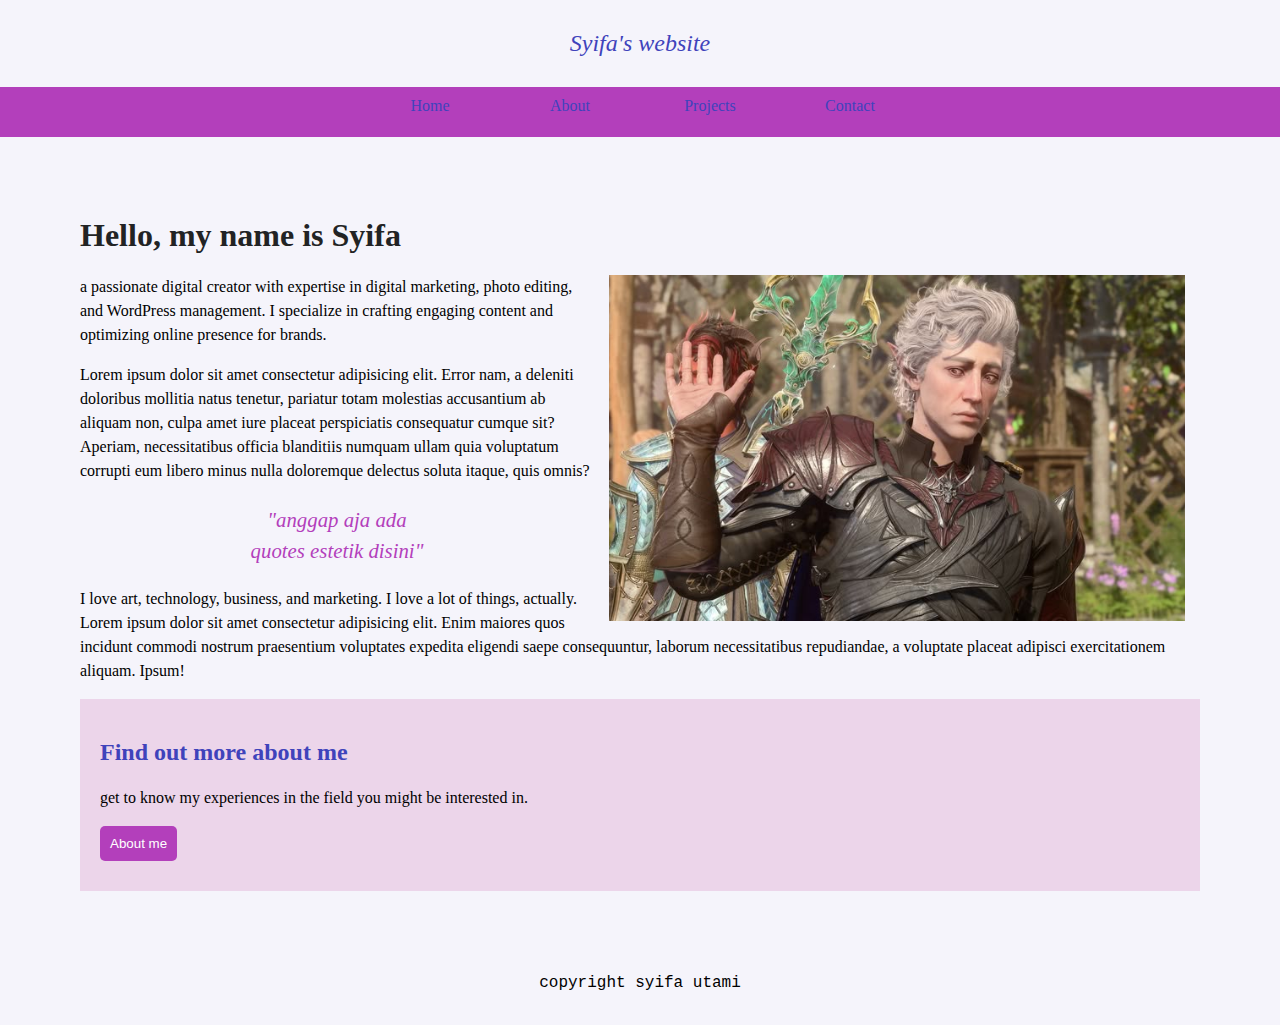
<file: index.html>
<!DOCTYPE html>
<html lang="en">
<head>
    <meta charset="UTF-8">
    <meta name="viewport" content="width=device-width, initial-scale=1.0" />
    <title>Syifa Utami's Website</title>
    <meta name="Syifa's website profile about her programming and digital marketing experience" content="kerja lembur bagai kuda">
    <link rel="stylesheet" href="assets/index.css">

</head>
<body> 
    <header>
        <i> Syifa's website </i>
    </header>
    <nav>
        <div id="flex-container-nav" class="item"> 
            <div> <a href="index.html">Home</a></div>
            <div><a href="about.html">About</a></div>
            <div><a href="projects.html">Projects</a></div>
            <div><a href="contact.html">Contact</a></div>
        </div>
    </nav>
    <main>
        <section> 
            <h1>Hello, my name is Syifa</h1>
            <p> <img src="images/astarion.jpg" class="imgfloat">a passionate digital creator with expertise in 
                digital marketing, photo editing, and WordPress management. I specialize in crafting engaging content and 
                optimizing online presence for brands. </p>
            <p>Lorem ipsum dolor sit amet consectetur adipisicing elit. Error nam, a deleniti doloribus mollitia natus tenetur, pariatur totam molestias accusantium ab aliquam non, culpa amet iure placeat perspiciatis consequatur cumque sit? Aperiam, necessitatibus officia blanditiis numquam ullam quia voluptatum corrupti eum libero minus nulla doloremque delectus soluta itaque, quis omnis?</p>
        </section>
        <section>
            <p id="quote"> "anggap aja ada <br> quotes estetik disini" </p>
            <p> I love art, technology, business, and marketing. I love a lot of things, actually. Lorem ipsum dolor sit amet consectetur adipisicing elit. Enim maiores quos incidunt commodi nostrum praesentium voluptates expedita eligendi saepe consequuntur, laborum necessitatibus repudiandae, a voluptate placeat adipisci exercitationem aliquam. Ipsum!</p>
        </section>
        <div class="container">
            <h2> Find out more about me</h2>
            <p> get to know my experiences in the field you might be interested in.</p>
            <button type=".button" onclick="location.href='about.html'"> 
                    About me 
                </button>
        </div>
    </main>

<footer>
    <p>copyright syifa utami</p>
</footer>
</html>
</file>
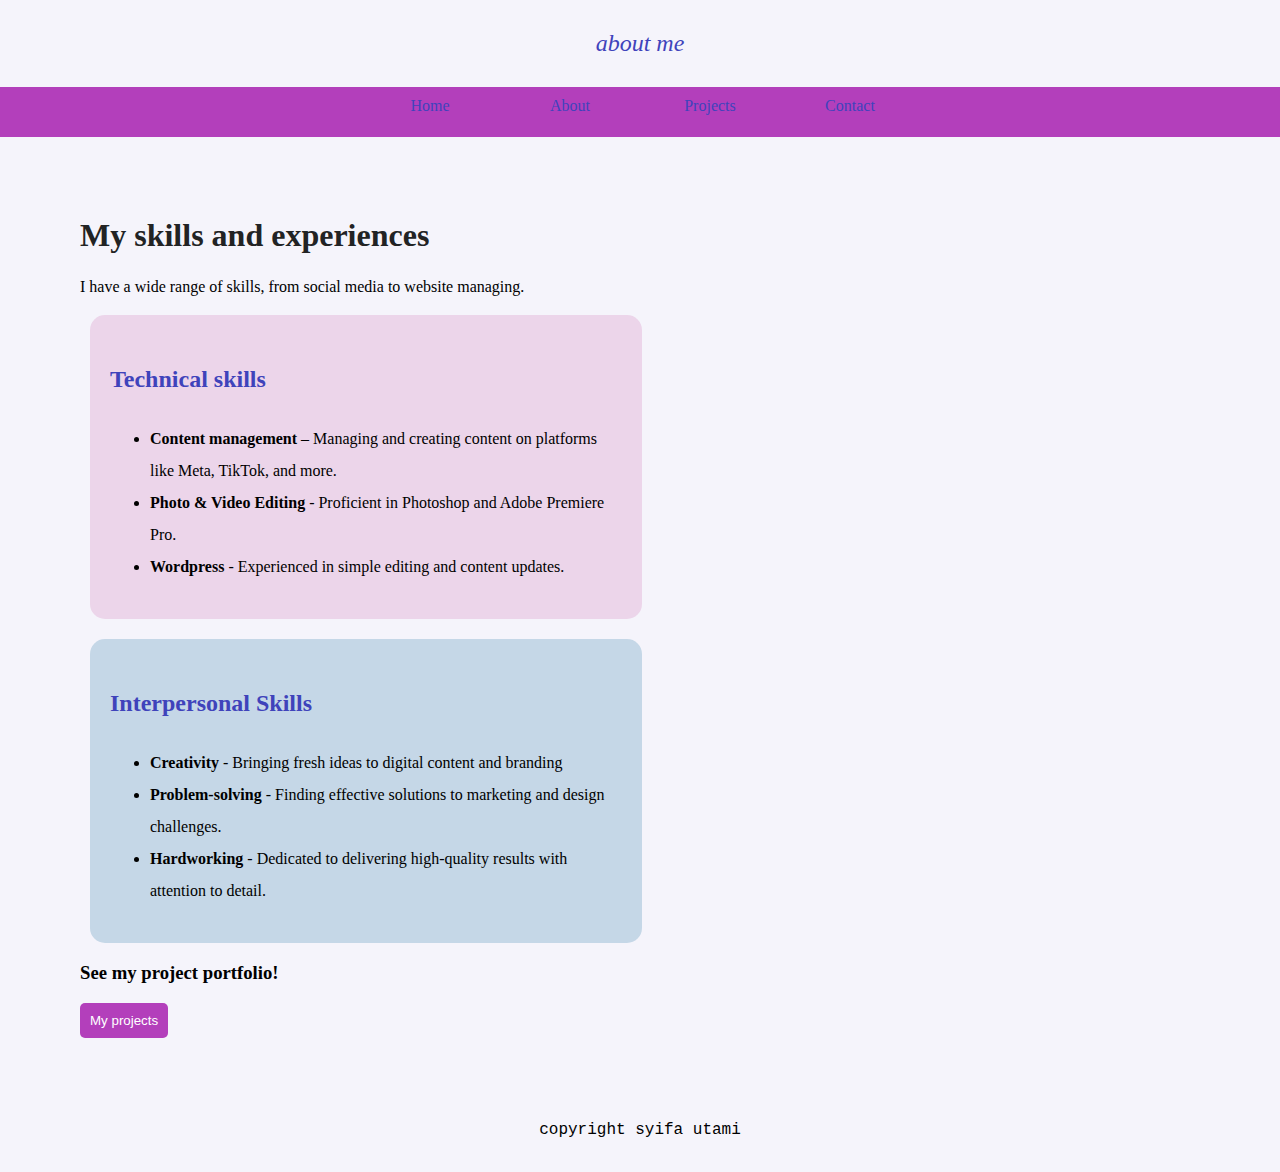
<file: about.html>
<!DOCTYPE html>
<html lang="en">
<head>
    <meta charset="UTF-8">
    <meta name="viewport" content="width=device-width, initial-scale=1.0" />
    <title>Syifa Utami's Website</title>
    <meta name="Syifa's website profile about her programming and digital marketing experience" content="kerja lembur bagai kuda">
    <!-- styling the html -->
    <link rel="stylesheet" href="assets/index.css">

</head>
<body> 
    <header>
        <i> about me </i>
    </header>
    <nav>
        <div id="flex-container-nav" class="item"> 
            <div> <a href="index.html">Home</a></div>
            <div><a href="about.html">About</a></div>
            <div><a href="projects.html">Projects</a></div>
            <div><a href="contact.html">Contact</a></div>
        </div>
    </nav>
    <main>
        <section>
            <h1>My skills and experiences </h1>
            <p> I have a wide range of skills, from social media to website managing. </p>
        </section>
        <section>
            <div id="flex-textbox">
                <div class="textbox1">
                    <h2> Technical skills </h2>
                    <ul>
                        <li><strong> Content management </strong> – Managing and creating content on platforms like Meta, TikTok, and more.</li>
                        <li> <strong> Photo & Video Editing </strong> - Proficient in Photoshop and Adobe Premiere Pro.
                        <li> <strong> Wordpress </strong> - Experienced in simple editing and content updates. </li>
                    </ul>  
                </div>
                <div class="textbox2">
                    <h2> Interpersonal Skills </h2>
                    <ul>
                        <li><strong>Creativity</strong> - Bringing fresh ideas to digital content and branding </li>
                        <li> <strong> Problem-solving </strong> - Finding effective solutions to marketing and design challenges. </li>
                        <li><strong> Hardworking </strong> - Dedicated to delivering high-quality results with attention to detail. </li>
                        
                    </ul>
                </div>
            </div>
        </section>
        <h3> See my project portfolio!</h3>
        <button type="button" onclick="location.href='projects.html'"> 
            My projects
        </button>
        </section>
    </main>
</body>
<footer>
    <p>copyright syifa utami</p>
</footer>
</html>
</file>
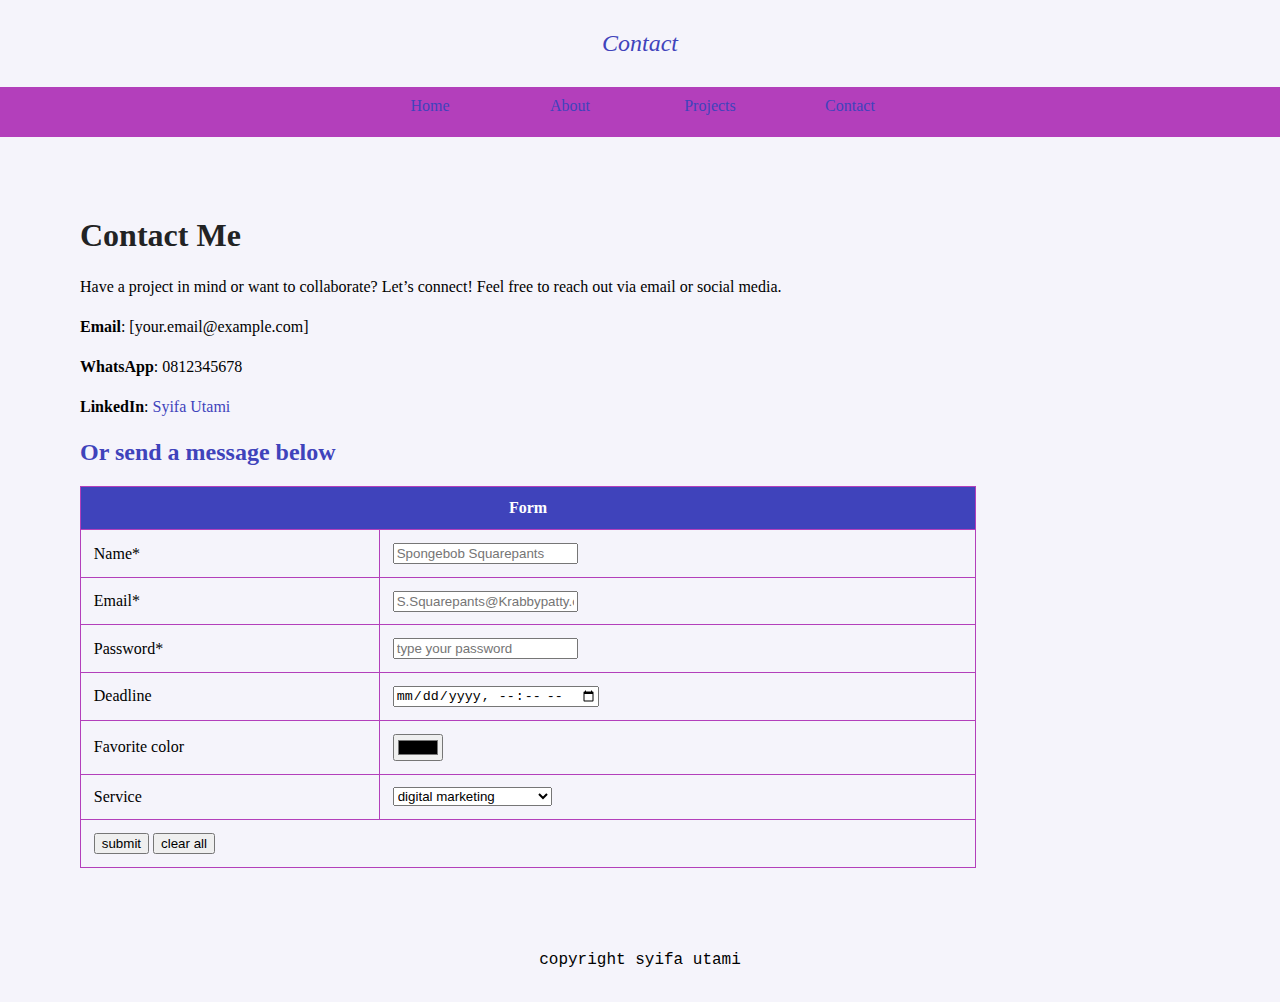
<file: contact.html>
<!DOCTYPE html>
<html lang="en">
<head>
    <meta charset="UTF-8">
    <meta name="viewport" content="width=device-width, initial-scale=1.0" />
    <title>Syifa Utami's Website</title>
    <meta name="Syifa's contact information" content="Interested? contact me">
    <link rel="stylesheet" href="assets/index.css">
</head>
<body> 
    <header>
        <i> Contact </i> 
    </header>
    <nav>
        <div id="flex-container-nav" class="item"> 
            <div> <a href="index.html">Home</a></div>
            <div><a href="about.html">About</a></div>
            <div><a href="projects.html">Projects</a></div>
            <div><a href="contact.html">Contact</a></div>
        </div>
    </nav>
    <main>
        <section>
        <h1> Contact Me </h1>
        <p>Have a project in mind or want to collaborate? Let’s connect! Feel free to reach out via email or social media.</p>
        <p><strong>Email</strong>: [your.email@example.com]</p>
        <p><strong>WhatsApp</strong>: 0812345678</p>
        <p><strong>LinkedIn</strong>: <a href="https://www.linkedin.com/in/syifa-utami/"> Syifa Utami</a> </p>
        </section>
        <section>
        <h2> Or send a message below </h2>
        <table>
            <form action="backend.com" method="POST">
            <!-- tr is to make row (horizontal). td is column (vertical) -->
                <tr>  
                    <th colspan="2" align="center">Form</th> 
                </tr>
                <tr>
                    <td> <label for="customer-name"> Name* </label> </td>
                    <td> <input type="text" placeholder="Spongebob Squarepants" id= "customer-name" name="name" required/></td>
                </tr>
                <tr>
                    <td> <label for="customer-email"> Email* </label> </td>
                    <td> <input type="email" placeholder="S.Squarepants@Krabbypatty.com" id= "customer-email" name="gmail" required/></td>
                </tr>
                <tr>
                    <td> <label for="customer-pass"> Password* </label> </td>
                    <td> <input type="password" placeholder="type your password" id= "customer-pass" name="password" required/> </td>
                </tr>
                <tr>
                    <td> <label for="customer-deadline"> Deadline </label> </td>
                    <td> <input type="datetime-local" placeholder="input deadline" id= "customer-deadline" name="deadline"/></td>
                </tr>
                <tr>
                    <td> <label for="customer-color"> Favorite color </label> </td>
                    <td> <input type="color" placeholder="white" id= "customer-color" name="color"/></td>
                </tr>
                <tr>
                    <td>Service</td>
                    <td>
                        <select name="Service type">
                            <option value="marketing">digital marketing</option>
                            <option value="art">art commission</option>
                            <option value="manage">social media managing</option>
                        </select>
                    </td>
                </tr>
                <tr>
                    <td colspan="2">
                        <input type="submit" value="submit" /> 
                        <input type="reset" value="clear all"> 
                    </td>
                </tr>
            </form>   
        </table>
        </section>
        
    </main>
</body>
<footer>
    <p>copyright syifa utami</p>
</footer>
</html>
</file>
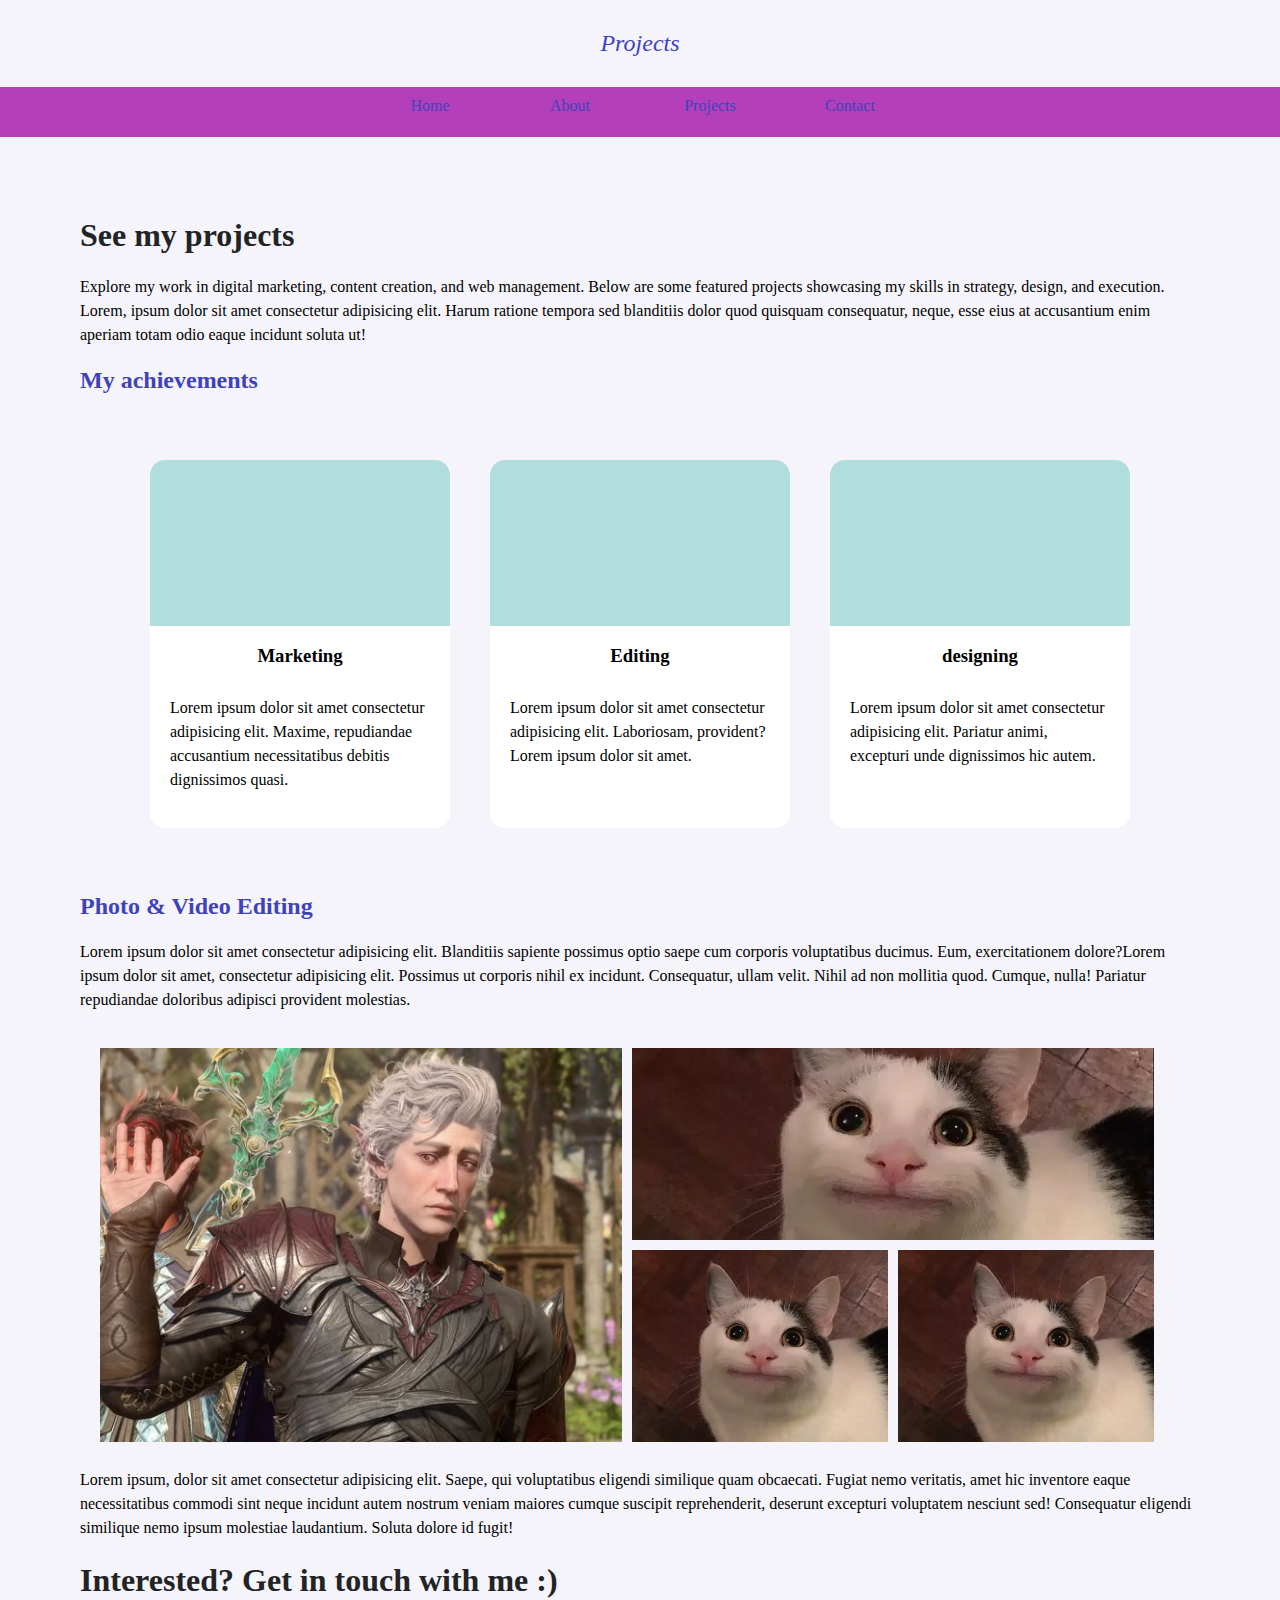
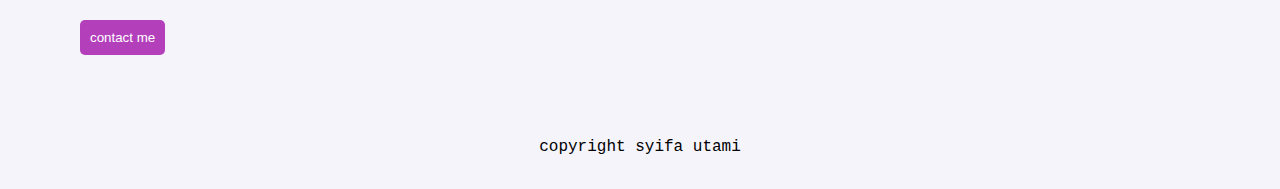
<file: projects.html>
<!DOCTYPE html>
<html lang="en">
<head>
    <meta charset="UTF-8">
    <meta name="viewport" content="width=device-width, initial-scale=1.0" />
    <title>Syifa Utami's Website</title>
    <meta name="Syifa's website profile about her programming and digital marketing experience" content="kerja lembur bagai kuda">
    <!-- styling the html -->
    <link rel="stylesheet" href="assets/index.css">

</head>
<body> 
    <header>
        <i> Projects </i> 
    </header>
    <nav>
        <div id="flex-container-nav" class="item"> 
            <div> <a href="index.html">Home</a></div>
            <div><a href="about.html">About</a></div>
            <div><a href="projects.html">Projects</a></div>
            <div><a href="contact.html">Contact</a></div>
        </div>
    </nav>
    <main>
        <h1> See my projects</h1>
        <section>
        <p>Explore my work in digital marketing, content creation, and web management. Below are some featured projects showcasing my skills in strategy, design, and execution. Lorem, ipsum dolor sit amet consectetur adipisicing elit. Harum ratione tempora sed blanditiis dolor quod quisquam consequatur, neque, esse eius at accusantium enim aperiam totam odio eaque incidunt soluta ut! </p>
        <h2>My achievements</h2>
        <section>
            <div class="card-container">
                <div class="card">
                    <div class="card-image image-1"></div>
                    <h3>Marketing</h3>
                    <p>Lorem ipsum dolor sit amet consectetur adipisicing elit. Maxime, repudiandae accusantium necessitatibus debitis dignissimos quasi.</p>
                </div>
                <div class="card">
                    <div class="card-image image-2"></div>
                    <h3>Editing</h3>
                    <p>Lorem ipsum dolor sit amet consectetur adipisicing elit. Laboriosam, provident?Lorem ipsum dolor sit amet.</p>
                </div>
                <div class="card">
                    <div class="card-image image-3"> </div>
                    <h3>designing</h3>
                    <p>Lorem ipsum dolor sit amet consectetur adipisicing elit. Pariatur animi, excepturi unde dignissimos hic autem.</p>
                </div>
        </section>
        <h2> Photo & Video Editing </h2>
        <p>Lorem ipsum dolor sit amet consectetur adipisicing elit. Blanditiis sapiente possimus optio saepe cum corporis voluptatibus ducimus. Eum, exercitationem dolore?Lorem ipsum dolor sit amet, consectetur adipisicing elit. Possimus ut corporis nihil ex incidunt. Consequatur, ullam velit. Nihil ad non mollitia quod. Cumque, nulla! Pariatur repudiandae doloribus adipisci provident molestias.</p>
        <div class="parent">
            <div class="div1"><img src="images/astarion.jpg"> </div>
            <div class="div2"><img src="images/cat1.png"></div>
            <div class="div3"><img src="images/cat1.png"></div>
            <div class="div4"><img src="images/cat1.png"></div>
        </div>
        <p> Lorem ipsum, dolor sit amet consectetur adipisicing elit. Saepe, qui voluptatibus eligendi similique quam obcaecati. Fugiat nemo veritatis, amet hic inventore eaque necessitatibus commodi sint neque incidunt autem nostrum veniam maiores cumque suscipit reprehenderit, deserunt excepturi voluptatem nesciunt sed! Consequatur eligendi similique nemo ipsum molestiae laudantium. Soluta dolore id fugit!</p>
        </section>
        <section>
            <h1> Interested? Get in touch with me :) </h1>
            <button type="button" onclick="location.href='contact.html'"> 
                contact me 
            </button>
        </section>
    </main>
        
</body>
<footer>
    <p>copyright syifa utami</p>
</footer>
</html>
</file>
<file: assets/index.css>
@import url(styles/button.css);
@import url(styles/typography.css);
@import url(styles/grid.css);
@import url(styles/table.css);
@import url(styles/project-card.css);

body {
    font-family: Georgia, serif;
    background-color:rgb(245, 244, 251);
    margin: 30px 0px;
}

img {
    width: 30vw;
    height: 30vw;
    object-fit: cover;
}
main {
    margin: 80px;
}
</file>
